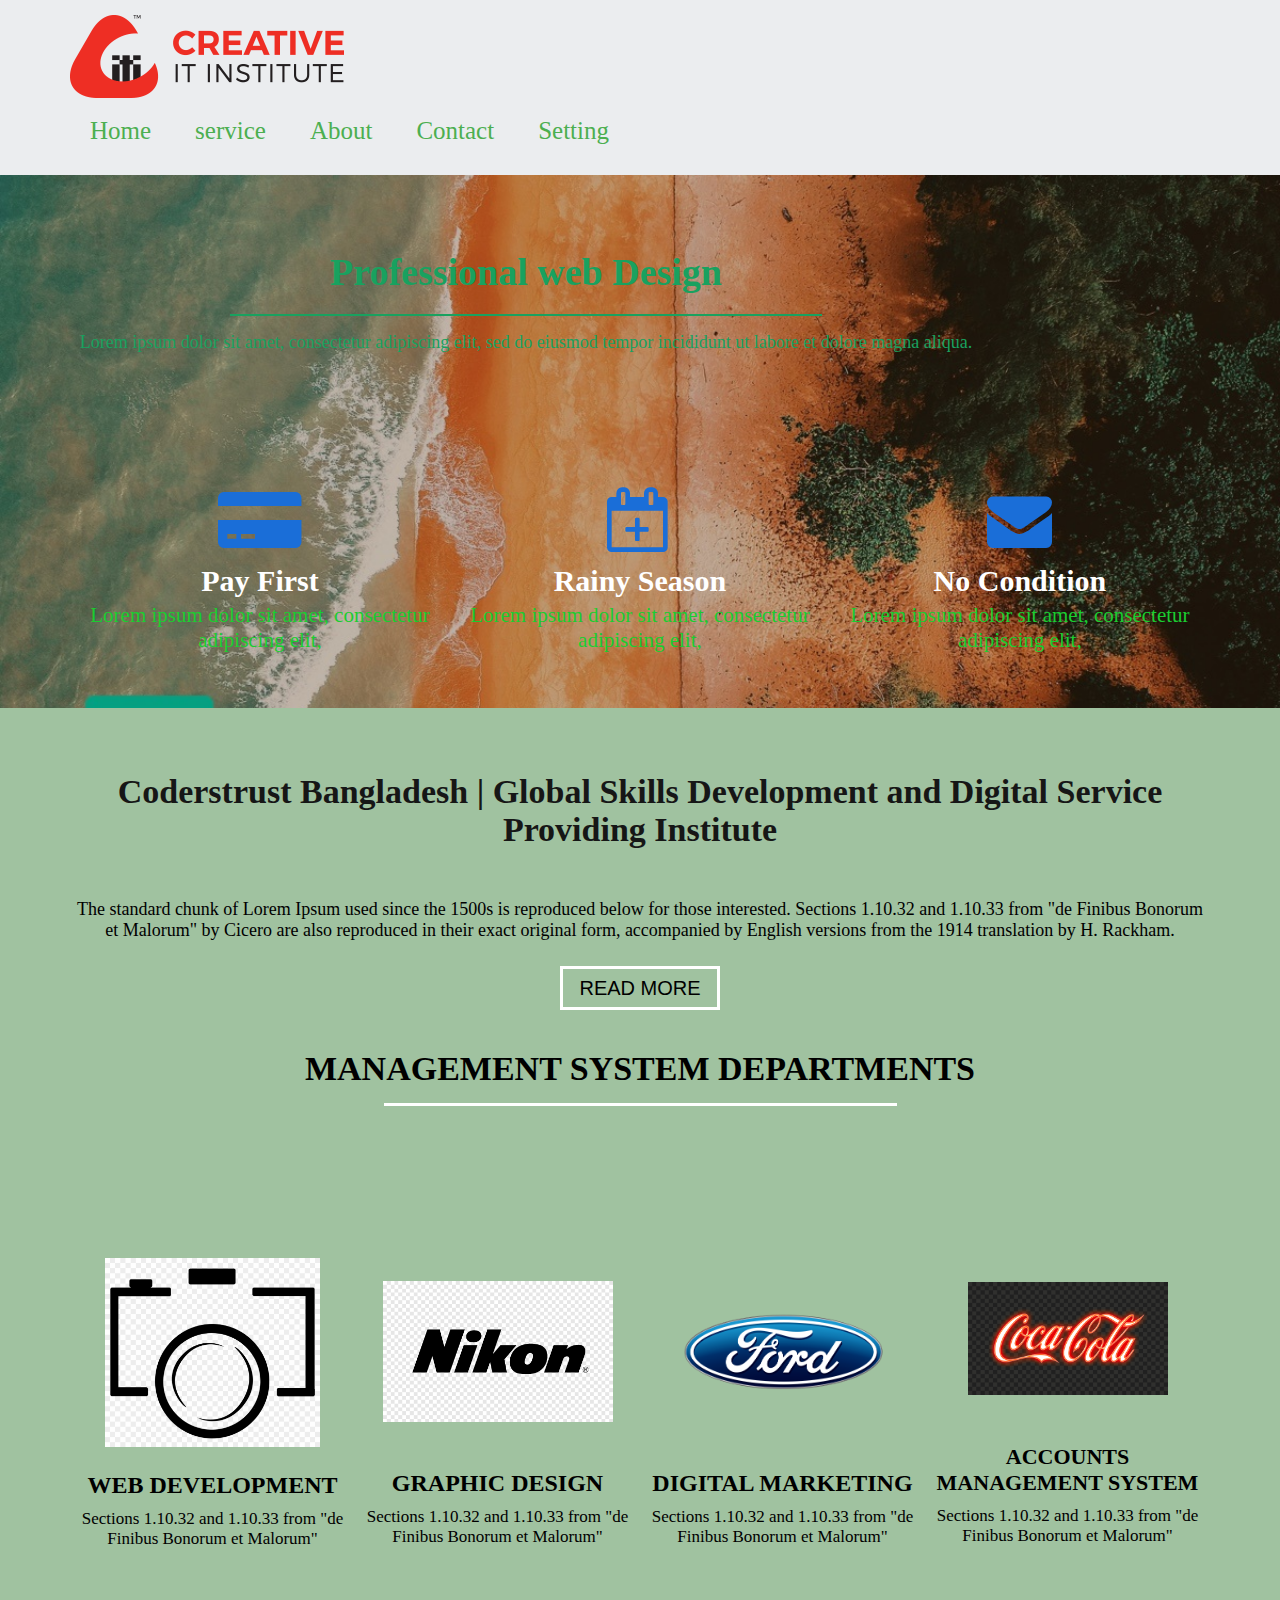
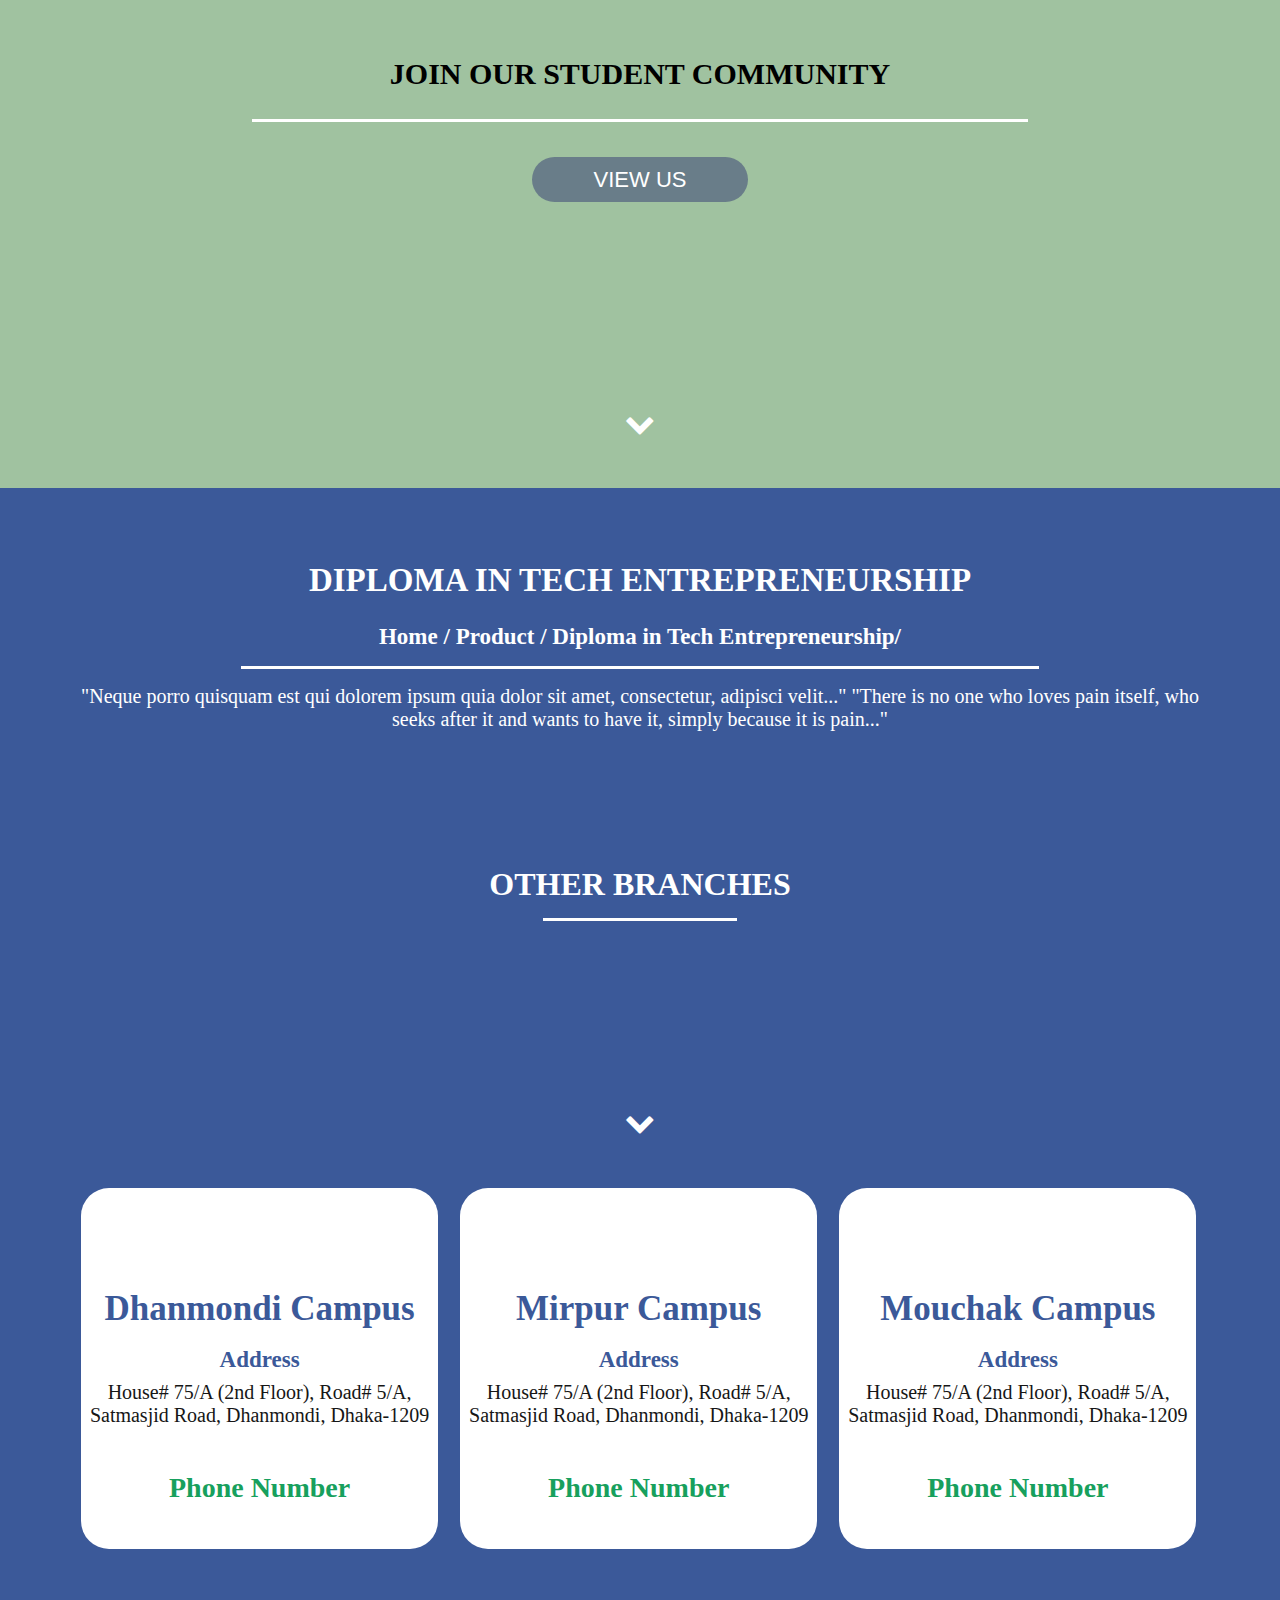
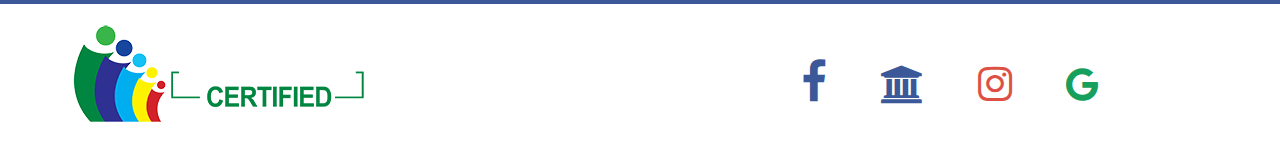
<file: index.html>
<!DOCTYPE html>
<html>
<head>
	
	<title>My First Project</title>
	<!--Google fonts-->
	<link rel="preconnect" href="https://fonts.googleapis.com">
	<link rel="preconnect" href="https://fonts.gstatic.com" crossorigin>
	<link href="https://fonts.googleapis.com/css2?family=Lato:ital,wght@0,300;0,400;0,700;1,400&display=swap" rel="stylesheet">
	<!--fonts awesome-->
	<link rel="stylesheet" type="text/css" href="css/font-awesome.min.css">
	<!--theme css-->
	<link rel="stylesheet" type="text/css" href="css/style.css">

</head>
<body>

	<header>
		<div class="container">
			<div class="logo">
				<img src="img/logo2.png">
			</div>
			<div class="menu">
				<nav>
				<ul>
					<li><a href="#">Home</a></li>
					<li><a href="#">service</a></li>
					<li><a href="#">About</a></li>
					<li><a href="#">Contact</a></li>
					<li><a href="#">Setting</a></li>
				</ul>
			</nav>
			</div>
		</div>
	</header>
<!--banner section-->
	<section class="banner-section">
		<div class="container">
			<div class="banner-title">
				<h2>Professional web Design</h2>
				<span></span>
				<p>Lorem ipsum dolor sit amet, consectetur adipiscing elit, sed do eiusmod tempor incididunt ut labore et dolore magna aliqua.</p>
			</div>
			<div class="banner-menu-one">
				<div class="banner-icon">
					<i class="fa fa-credit-card-alt"></i>	
				</div>
				<h3>Pay First</h3>
				<p>Lorem ipsum dolor sit amet, consectetur adipiscing elit,</p>
			</div>
			<div class="banner-menu-two">
				<div class="banner-icon-two">
					<i class="fa fa-calendar-plus-o"></i>	
				</div>
				<h3>Rainy Season</h3>
				<p>Lorem ipsum dolor sit amet, consectetur adipiscing elit,</p>
			</div>
			<div class="banner-menu-three">
				<div class="banner-icon-three">
					<i class="fa fa-envelope"></i>	
				</div>
				<h3>No Condition</h3>
				<p>Lorem ipsum dolor sit amet, consectetur adipiscing elit,</p>
			</div>
			
		</div>
		
	</section>
<!--logo banner-->
	<section class="logo-banner">
		<div class="container">
			<div class="logo-title">
				<h3>Coderstrust Bangladesh | Global Skills Development and Digital Service Providing Institute</h3>
				<p>The standard chunk of Lorem Ipsum used since the 1500s is reproduced below for those interested. Sections 1.10.32 and 1.10.33 from "de Finibus Bonorum et Malorum" by Cicero are also reproduced in their exact original form, accompanied by English versions from the 1914 translation by H. Rackham.</p>
				<button type="button" class="logo-btn">Read More</button>
				
			</div>
			
			<div class="banner2-title">
				<h2> Management System Departments</h2>
				<span></span>

				
			</div>

			<div class="logo-menu-one">
				<img src="img/png1.png">
				<h2>Web Development</h2>
				<p>Sections 1.10.32 and 1.10.33 from "de Finibus Bonorum et Malorum"</p>
			</div>
			<div class="logo-menu-two">
				<img src="img/png2.png">
				<h2>Graphic Design</h2>
				<p>Sections 1.10.32 and 1.10.33 from "de Finibus Bonorum et Malorum"</p>
			</div>
			<div class="logo-menu-three">
				<img src="img/png3.png">
				<h2>Digital Marketing</h2>
				<p>Sections 1.10.32 and 1.10.33 from "de Finibus Bonorum et Malorum"</p>
			</div>
			<div class="logo-menu-four">
				<img src="img/png4.png">
				<h2>Accounts Management System</h2>
				<p>Sections 1.10.32 and 1.10.33 from "de Finibus Bonorum et Malorum"</p>
			</div>

			<div class="logo-title-one">
				<h1>Join our student community</h1>
				<span></span>
				<button type="button" class="title-btn">View Us</button>
				<i class="fa fa-chevron-down"></i>
				
			</div>
		</div>
		
	</section>
<!--img banner-->

	<section class="img-banner">
		<div class="container">
			<div class="img-title">
			<h4>Diploma in Tech Entrepreneurship</h4>
			<h5> Home / Product / Diploma in Tech Entrepreneurship/</h5>
			<span></span>
			<p>"Neque porro quisquam est qui dolorem ipsum quia dolor sit amet, consectetur, adipisci velit..."
			"There is no one who loves pain itself, who seeks after it and wants to have it, simply because it is pain..."</p>
			
		</div>

		<div class="title-menu">
			<h1>Other Branches</h1>
			<span></span>
 			<i class="fa fa-chevron-down"></i>
		</div>
			

			<div class="title-banner-one">
				<h2>Dhanmondi Campus</h2>
				<h6>Address</h6>
				<p>House# 75/A (2nd Floor),
				Road# 5/A, Satmasjid Road,
				Dhanmondi, Dhaka-1209</p>
				<h3>Phone Number</h3>
			</div>

			<div class="title-banner-two">
				<h2>Mirpur Campus</h2>
				<h6>Address</h6>
				<p>House# 75/A (2nd Floor),
				Road# 5/A, Satmasjid Road,
				Dhanmondi, Dhaka-1209</p>
				<h3>Phone Number</h3>
			</div>

			<div class="title-banner-three">
				<h2>Mouchak Campus</h2>
				<h6>Address</h6>
				<p>House# 75/A (2nd Floor),
				Road# 5/A, Satmasjid Road,
				Dhanmondi, Dhaka-1209</p>
				<h3>Phone Number</h3>
			</div>
		</div>

		
	</section>
	<!--footer section-->

	<footer>

		 <div class="container">
		 	<div class="logo">
			<img src="img/fotter1-img.png">
		</div>

		<div class="icons">
			
			 <ul>
				<li><a href="#"><i class="fa fa-facebook"></i></a></li>
				<li><a href="#"><i class="fa fa-university"></i></a></li>
				<li><a href="#"><i class="fa fa-instagram"></i></a></li>
				<li><a href="#"><i class="fa fa-google"></i></a></li>
			</ul>
			
		</div>
		 </div>
	</footer>
</body>
</html>
</file>
<file: css/style.css>
*{
	margin: 0px;
	padding: 0px;
}

.container{
	width: 1140px;
	margin: 0 auto;
}

/*Header Section*/

header{
	width: 100%;
	float: left;
	padding: 15px 0px;
	background-color: #EBEDEF;
}
.logo{
	width: 35%;
	float: left;
}

.menu{
	width: 65%;
	float: left;
}
 .menu nav ul{
	list-style: none;
}
 .menu nav ul li{
	display: inline-block;
    margin: 15px 20px;    
}		
	
.menu nav ul li a{
	color: #4caf50;
    text-decoration: none;
    font-size: 25px;
    transition: 0.4s ease-in- out;    
}
.menu nav ul li a:hover{
	color: #28AFEA;
}

/*banner section*/

.banner-section{
	width: 100%;
	float: left;
	background: url(../img/bg2.jpg) no-repeat;
	background-size: cover;
}
.banner-title{
	width: 80%;
    float: left;
    margin: 0px auto;
    text-align: center;
    padding-top: 55px;
}
.banner-title h2{
	color: #19A15F;
    padding: 20px 0px;
    font-size: 38px;
}
.banner-title span{
	width: 65%;
    border-bottom: 2px solid #19A15F;
    display: block;
    margin: 0 auto;
}
.banner-title p{
	font-size: 18px;
    margin: 16px 0px;
    color: #19A15F;
}
.banner-menu-one{
	width: 33.33%;
    float: left;
    padding: 55px 0px;
}
.banner-icon{
	text-align: center;
    font-size: 65px;
    color: #1A6ED8;
    display: block;
     padding-top: 60px;
}
.banner-menu-one h3{
	margin: 5px 0px;
    font-size: 30px;
    display: block;
    text-align: center;
    color: #fff;
}
.banner-menu-one p{
	font-size: 21px;
    text-align: center;
    color: #1acd30;
}
.banner-menu-two{
	width: 33.33%;
    float: left;
    padding: 55px 0px;
}
.banner-icon-two{
	text-align: center;
    font-size: 65px;
    color: #1A6ED8;
    display: block;
     padding-top: 60px;
}
.banner-menu-two h3{
	margin: 5px 0px;
    font-size: 30px;
    display: block;
    text-align: center;
    color: #fff;
}
.banner-menu-two p{
	font-size: 21px;
    text-align: center;
    color: #1acd30;
}
.banner-menu-three{
	width: 33.33%;
    float: left;
    padding: 55px 0px;
}
.banner-icon-three{
	text-align: center;
    font-size: 65px;
    color: #1A6ED8;
    display: block;
    padding-top: 60px;
}
.banner-menu-three h3{
	margin: 5px 0px;
    font-size: 30px;
    display: block;
    text-align: center;
    color: #fff;
}
.banner-menu-three p{
	font-size: 21px;
    text-align: center;
    color: #1acd30;
}
/*logo-banner*/

.logo-banner{
	width: 100%;
    float: left;
    padding: 25px 0px;
    background-color: #1616;
}
.logo-title{
	display: block;
    text-align: center;
    margin: 40px 0px;
}
.logo-title h3{
	color: #161616;
    margin: 25px 0px;
    font-size: 34px;
}
.logo-title p{
	padding: 25px 0px;
    font-size: 18px;
}
.logo-btn{
	display: block;
    margin: 0 auto;
    width: 14%;
    height: 44px;
    padding: 5px;
    background: #A0C2A0;
    border: 3px solid #fff;
    font-size: 20px;
    text-transform: uppercase;
}
.banner2-title{
	display: block;
    text-align: center;
    margin: 25px 0px;
}
.banner2-title h2{
	font-size: 34px;
    text-transform: uppercase;
}
.banner2-title span{
	border-bottom: 3px solid #fff;
    display: block;
    width: 45%;
    margin: 15px auto;
}
.logo-menu-one{
	width: 25%;
    float: left;
    padding: 55px 0px;
}
.logo-menu-one img{
	width: 215px;
    display: block;
    margin: 15px auto;
    padding-top: 20%;
}
.logo-menu-one h2{
	text-align: center;
    padding: 10px 0px;
    font-size: 24px;
    text-transform: uppercase;
}.logo-menu-one p{
	text-align: center;
    font-size: 17px;
}
.logo-menu-two{
	width: 25%;
    float: left;
    padding: 55px 0px;
}
.logo-menu-two img{
	width: 230px;
    display: block;
    margin: 38px auto;
    padding-top: 20%;
}
.logo-menu-two h2{
	text-align: center;
    padding: 10px 0px;
    font-size: 24px;
    text-transform: uppercase;
}.logo-menu-two p{
	text-align: center;
    font-size: 17px;
}
.logo-menu-three{
	width: 25%;
    float: left;
    padding: 55px 0px;
}
.logo-menu-three img{
	width: 280px;
    display: block;
    margin: 30px auto;
    padding-top: 20%;
}
.logo-menu-three h2{
	text-align: center;
    padding: 10px 0px;
    font-size: 24px;
    text-transform: uppercase;
}.logo-menu-three p{
	text-align: center;
    font-size: 17px;
}
.logo-menu-four{
	width: 25%;
    float: left;
    padding: 55px 0px;
}
.logo-menu-four img{
	width: 200px;
    display: block;
    margin: 39px auto;
    padding-top: 20%;
}
.logo-menu-four h2{
	text-align: center;
    padding: 10px 0px;
    font-size: 22px;
    text-transform: uppercase;
}
.logo-menu-four p{
	text-align: center;
    font-size: 17px;
}
.logo-title-one{
	width: 100%;
    float: left;
    padding: 25px 0px;
    display: block;
    text-align: center;
}
.logo-title-one h1{
	margin: 28px 0px;
    font-size: 30px;
    text-transform: uppercase;
}
.logo-title-one span{
	border-bottom: 3px solid #fff;
    display: block;
    width: 68%;
    margin: 10px auto;
}
.title-btn{
	display: block;
    margin: 35px auto;
    width: 19%;
    height: 45px;
    text-transform: uppercase;
    border: none;
    border-radius: 30px;
    font-size: 22px;
    background: #16166666;
    color: #fff;
    transition: 0.7s ease-in-out;
    -webkit-transition: 0.7s ease-in-out;
    -o-transition: 0.7s ease-in-out;
    -moz-transition: 0.7s ease-in-out;
    
}
.title-btn:hover{
	background: deepskyblue;
		
}
.fa.fa-chevron-down{
	display: block;
    margin: 0 auto;
    padding-top: 85px;
    font-size: 30px;
    color: #fff;
}

/* img banner */

.img-banner{
	width: 100%;
    float: left;
    padding: 44px 0px;
    background: #3B5999;
}
 .img-title{
	display: block;
    text-align: center;
    margin: 15px 0px;
}
.img-title h4{
	font-size: 33px;
    text-transform: uppercase;
    color: #fff;
    padding: 15px 0px;
}
.img-title h5{
	font-size: 23px;
    margin: 10px 0px;
    color: #fff;
}
.img-title span{
	border-bottom: 3px solid #fff;
    display: block;
    width: 70%;
    margin: 16px auto;
}
.img-title p{
	font-size: 20px;
    color: #fff;
}
 .title-menu{
	    width: 100%;
    float: left;
    padding: 40px 0px;
    display: block;
    text-align: center;
}
.title-menu h1{
	font-size: 32px;
    text-transform: uppercase;
    color: #fff;
    margin-top: 80px;
}
.title-menu span{
	border-bottom: 3px solid #fff;
    display: block;
    width: 17%;
    margin: 15px auto;
}
.fa.fa-chevron-down{
	color: #fff;
    padding-top: 15%;
}
.title-banner-one{
	width: 31.33%;
    float: left;
   margin: 11px;
    background-color: #fff;
    text-align: center;
 	padding-top: 8%;
    border-radius: 28px;
}
.title-banner-one h2{
	font-size: 35px;
    margin: 10px 0px;
    color: #3B5999;
}
.title-banner-one h6{
	font-size: 23px;
    padding: 8px 0px;
    color: #3B5999;
}
.title-banner-one p{
	font-size: 20px;
    color: #161616;
}
.title-banner-one h3{
	margin: 45px 0px;
    color: #17A05D;
    font-size: 28px;	
}

.title-banner-two{
	width: 31.33%;
    float: left;
   margin: 11px;
    background-color: #fff;
    text-align: center;
  	padding-top: 8%;
    border-radius: 28px;
}
.title-banner-two h2{
	font-size: 35px;
    margin: 10px 0px;
    color: #3B5999;
}
.title-banner-two h6{
	font-size: 23px;
    padding: 8px 0px;
    color: #3B5999;
}
.title-banner-two p{
	font-size: 20px;
    color: #161616;
}
.title-banner-two h3{
	margin: 45px 0px;
    color: #17A05D;
    font-size: 28px;	
}

.title-banner-three{
	width: 31.33%;
     float: left;
     margin: 11px;
    background-color: #fff;
    text-align: center;
   padding-top: 8%;
    border-radius: 28px;
}
.title-banner-three h2{
	font-size: 35px;
    margin: 10px 0px;
    color: #3B5999;
}
.title-banner-three h6{
	font-size: 23px;
    padding: 8px 0px;
    color: #3B5999;
}
.title-banner-three p{
	font-size: 20px;
    color: #161616;
}
.title-banner-three h3{
	margin: 45px 0px;
    color: #17A05D;	
    font-size: 28px;
}

/* fotter section */

footer{
	width: 100%;
    float: left;
    padding: 15px 0px;
}
.logo{
	width: 40%;
    float: left;
}
.icons{
	width: 60%;
    float: left;
}
 .icons ul{
	list-style: none;
}
 .icons ul li{
	display: inline-block;
    margin: 40px 0px;
}
 .icons ul li a{
	padding: 12px 25px;
}
.fa.fa-facebook{
	margin-left: 250px;
    font-size: 45px;
    color: #3B5999;
}

.fa.fa-university{
	font-size: 38px;
    color: #3B5999;
}

.fa.fa-instagram{
	font-size: 40px;
    color: #DD5145;
}
.fa.fa-google{
	font-size: 38px;
    color: #17A05D;
}
</file>
